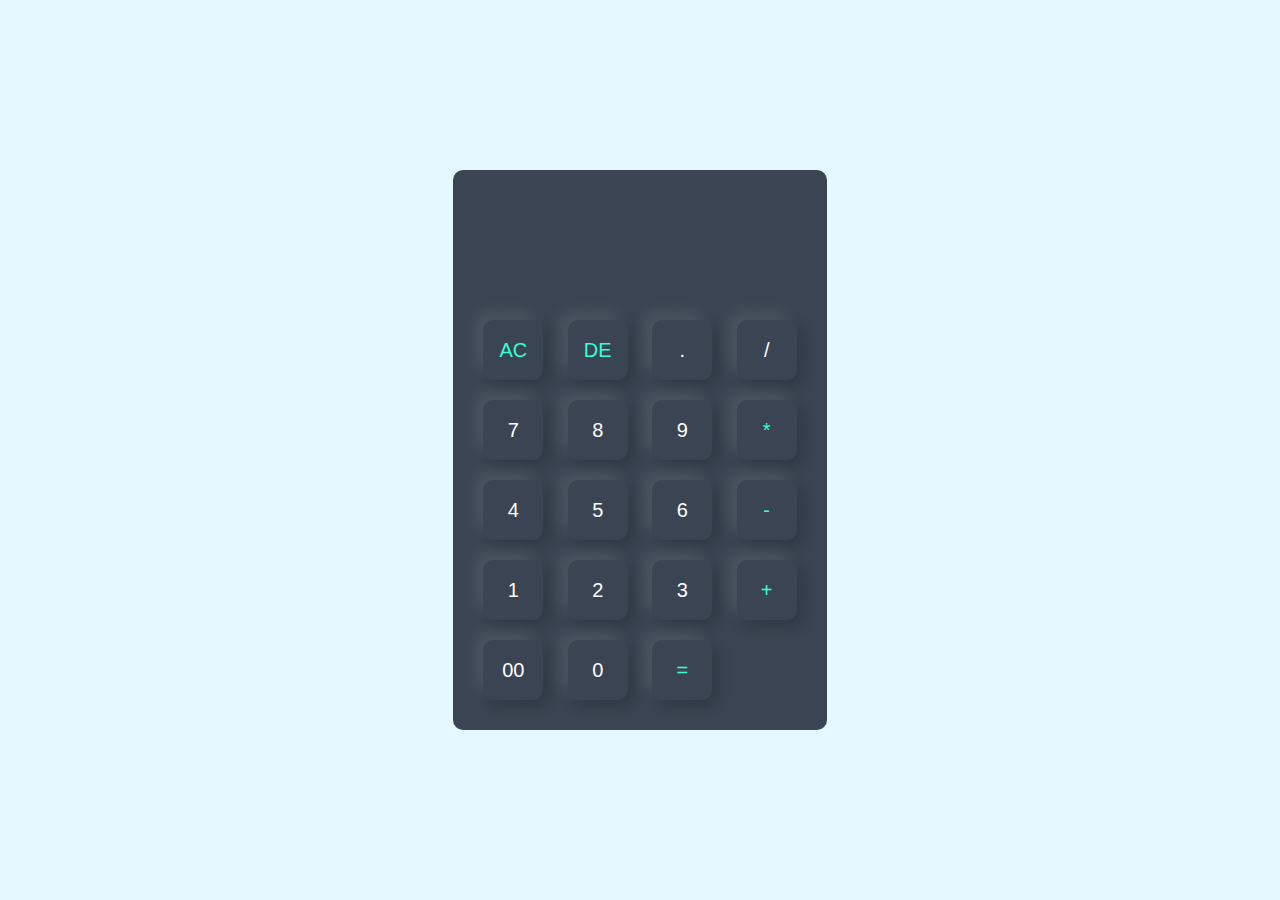
<file: index.html>
<!DOCTYPE html>
<html lang="en">
<head>
    <meta charset="UTF-8">
    <meta name="viewport" content="width=device-width, initial-scale=1.0">
    <title>Calculator using JavaScript - Easy Tutorials</title>
    <link rel="stylesheet" href="./style1.css">
    <script>
        function clearDisplay() {
            document.getElementById('display').value = '';
        }

        function deleteLast() {
            const display = document.getElementById('display');
            display.value = display.value.slice(0, -1);
        }

        function appendToDisplay(value) {
            const display = document.getElementById('display');
            display.value += value;
        }

        function calculate() {
            const display = document.getElementById('display');
            try {
                display.value = eval(display.value);
            } catch (error) {
                display.value = 'Error';
            }
        }
    </script>
</head>
<body>

    <div class="container">
        <div class="calculator">
            <form>
                <div class="display">
                    <input type="text" id="display" readonly>
                </div>
                <div>
                    <input type="button" value="AC" onclick="clearDisplay()" class="operator">
                    <input type="button" value="DE" onclick="deleteLast()" class="operator">
                    <input type="button" value="." onclick="appendToDisplay('.')">
                    <input type="button" value="/" onclick="appendToDisplay('/')">
                </div>
                <div>
                    <input type="button" value="7" onclick="appendToDisplay('7')">
                    <input type="button" value="8" onclick="appendToDisplay('8')">
                    <input type="button" value="9" onclick="appendToDisplay('9')">
                    <input type="button" value="*" onclick="appendToDisplay('*')" class="operator">
                </div>
                <div>
                    <input type="button" value="4" onclick="appendToDisplay('4')">
                    <input type="button" value="5" onclick="appendToDisplay('5')">
                    <input type="button" value="6" onclick="appendToDisplay('6')">
                    <input type="button" value="-" onclick="appendToDisplay('-')" class="operator">
                </div>
                <div>
                    <input type="button" value="1" onclick="appendToDisplay('1')">
                    <input type="button" value="2" onclick="appendToDisplay('2')">
                    <input type="button" value="3" onclick="appendToDisplay('3')">
                    <input type="button" value="+" onclick="appendToDisplay('+')" class="operator">
                </div>
                <div>
                    <input type="button" value="00" onclick="appendToDisplay('00')">
                    <input type="button" value="0" onclick="appendToDisplay('0')">
                    <input type="button" value="=" onclick="calculate()" class="equal operator">
                </div>
            </form> 
        </div>   
    
    </div>
</body>
</html>
</file>
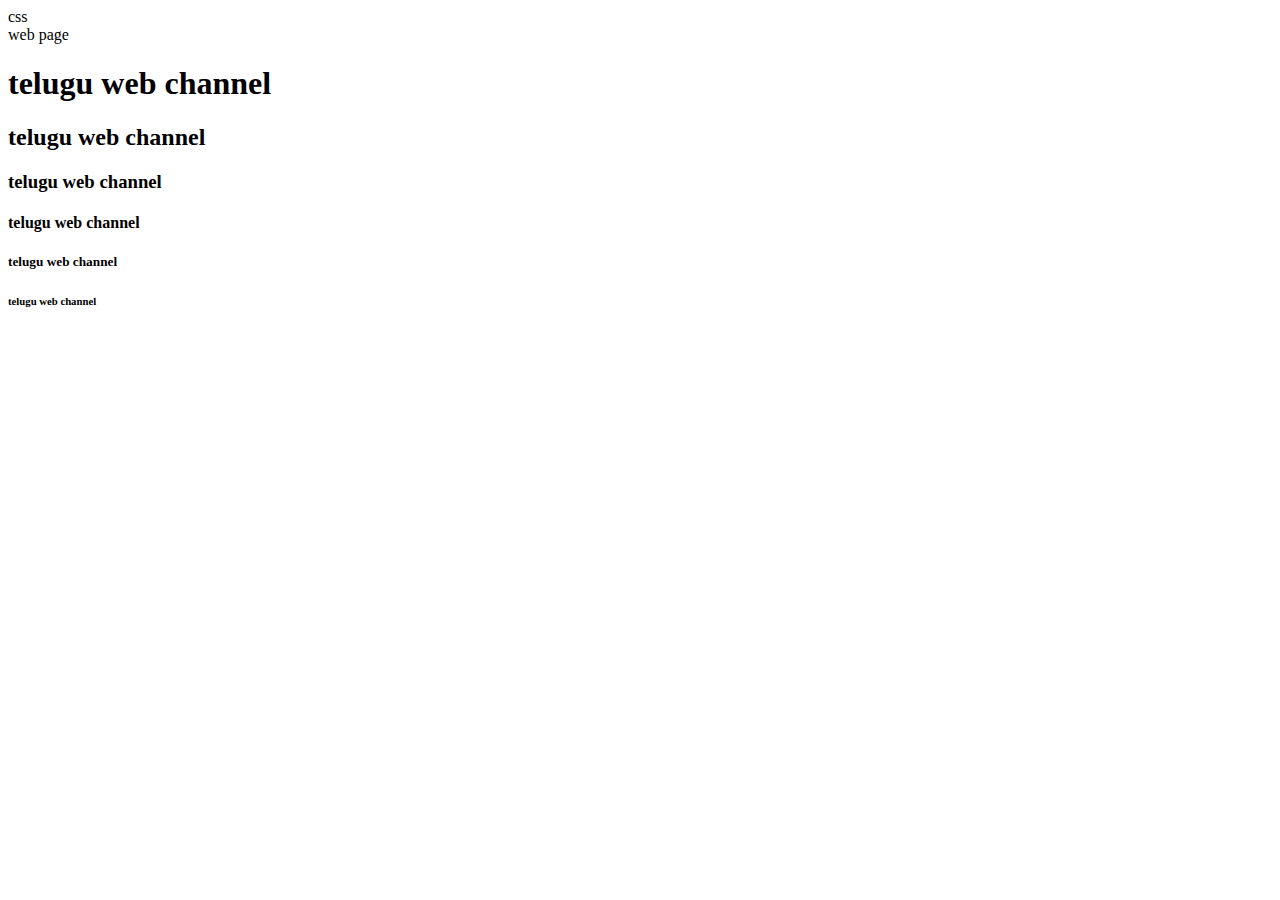
<file: day1index.html.html>
<!DOCTYPE html>
<html lang="en">
<head>
    <title>css,seo,</title>

</head>css

<body>
    <main>web page</main>

    </body>
    <h1>telugu web channel</h1>
    <h2>telugu web channel</h2>
    <h3>telugu web channel</h3>
    <h4>telugu web channel</h4>
    <h5>telugu web channel</h5>
    <h6>telugu web channel</h6>
</html>
</file>
<file: style1.css>
*{
    margin: 0;
    padding: 0;
    font-family: 'poppins', sans-serif;
    box-sizing: border-box;
}


.container{
    width: 100%;
    height: 100vh;
    background: #e3f9ff;
    display: flex;
    align-items: center;
    justify-content: center;
}
.calculator{
    background: #3a4452;
    padding: 20px;
    border-radius: 10px;
}
.calculator form input{
    border: 0;
    outline: 0;
    width: 60px;
    height: 60px;
    border-radius: 10px;
    box-shadow: -8px -8px 15px rgba(255,255,255,0.1),5px 5px 15px rgba(0,0,0,0.2);
    background: transparent;
    font-size: 20px;
    color: #fff;
    cursor: pointer;
    margin: 10px;
}

form .display{
    display: flex;
    justify-content: flex-end;
    margin: 20px 0;
}
form .display input{
    text-align: right;
    flex: 1;
    font-size: 45px;
    box-shadow: none;
}
form input .equl{
    width: 145px;
}



form input.operator{
    color: #33ffd8;
}
</file>
